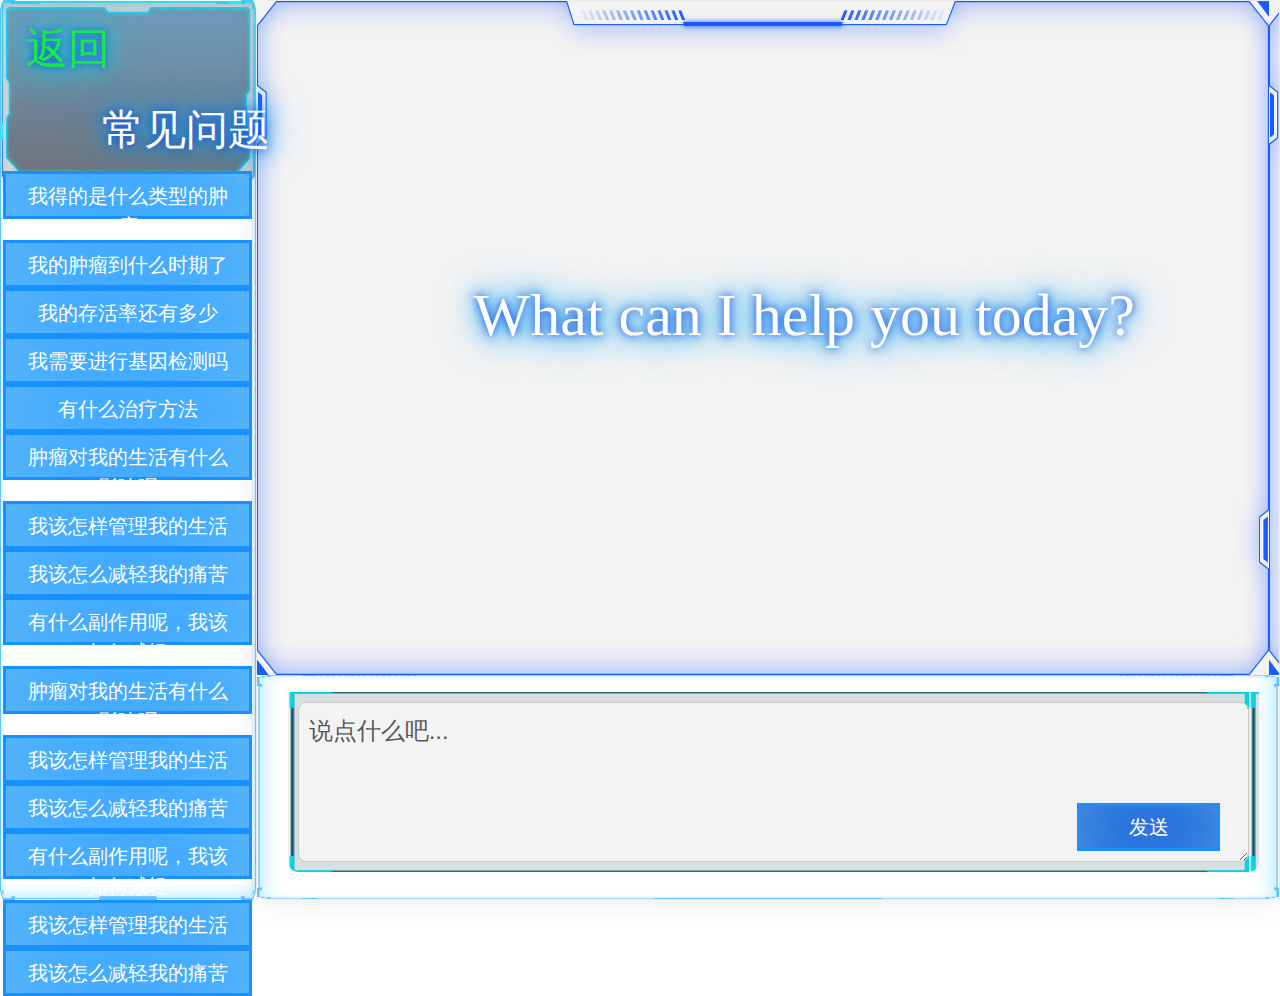
<file: templates/chatgpt.html>
<!DOCTYPE html>
<html lang="en">
  <link rel="stylesheet" href="../static/bootstrap-5.3.0-alpha1-dist/css/bootstrap.min.css">
  <script src="../static/bootstrap-5.3.0-alpha1-dist/js/bootstrap.min.js"></script>

<head>
    <meta charset="UTF-8" />
    <meta name="viewport" content="width=device-width, initial-scale=1.0" />
    <meta http-equiv="X-UA-Compatible" content="ie=edge" />
    <link rel="stylesheet" href="../static/css/reset.css" />
    <link rel="stylesheet" href="../static/css/main.css" />
    <script type="text/javascript" src="../static/js/jquery-1.12.4.min.js"></script>
    <script type="text/javascript" src="../static/js/jquery-ui.min.js"></script>
    <script type="text/javascript" src="../static/js/jquery.mousewheel.js"></script>
    <title>问诊机器人</title>
    <style>



html,
body {
  width: 100%;
  height: 100%;
  overflow: hidden;
}


#a1{
  position: absolute;
  left: 10%;
  top:10%;
}

#question{
  position: absolute;
  left: 90%;
  top:10%;
  margin-left: 20px;  /* 仅应用于常见问题链接 */
}

.input_txt::placeholder {
    position: absolute;
    left: 10px;
    top: 10px;
    text-align: left;
    vertical-align: top;
}

/* 新增的关闭按钮样式 */
/* 叉状图标关闭按钮样式 */
.close-btn {
    background-color: transparent;
    color: #555;
    border: none;
    font-size: 180%;
    cursor: pointer;
    float: right;
    margin-top: -5px;
}

.close-btn:hover {
    color: #e41f1f;
}




.header {
    /* 你的其他样式 */
    /* 以下是一个示例： */
    color: white;
    padding: 10px;
    border-top-left-radius: 10px;
    border-top-right-radius: 10px;
}

.main {
    /* 你的其他样式 */
    /* 以下是一个示例： */
    padding: 10px;
}

.footer {
    /* 你的其他样式 */
    /* 以下是一个示例： */
    background-color: #f3f3f3;
    padding: 10px;
    width: 95%;
    border-bottom-left-radius: 10px;
    border-bottom-right-radius: 10px;
}

span{ 
            font-family: 'FangSong';
            color: rgb(255, 255, 255);
            text-shadow: 0 0 10px rgb(15, 56, 220),
            0 0 20px rgba(0, 174, 255, 0.769),
            0 0 30px rgba(0, 174, 255, 0.769),
            0 0 50px rgba(0, 174, 255, 0.769);
        }

        #a1 {
      position: absolute;
      left: 2%;
      top: 2%;
      width: 10%;
      height: 8%;
      z-index: 9;
    }
    a {
      font-family: 'FangSong';
      color: rgb(23, 234, 69);
      text-shadow: 0 0 10px rgb(15, 56, 220),
        0 0 20px rgba(7, 231, 235, 0.769),
        0 0 30px rgba(7, 231, 235, 0.769),
        0 0 50px rgba(7, 231, 235, 0.769);
      text-decoration: none;
      font-size: 42px;
      white-space: nowrap;
    }

    a:hover {
  color: rgb(255, 0, 0); /* 鼠标悬停时的颜色变化 */
}

button {
      z-index: 1;
      font-size: 20px;
      color: white;
      background: #40a9ff;
      outline: none;
      border: none;
      padding: 0.5em 1em;
    }

    button:hover {
      cursor: pointer;
      animation: jelly 0.5s;
    }

    @keyframes jelly {

      0%,
      100% {
        transform: scale(1, 1);
      }

      25%,
      75% {
        transform: scale(0.9, 1.1);
      }

      50% {
        transform: scale(1.1, 0.9);
      }
    }

button {
      position: relative;
      z-index: 1;
      border: none;
      outline: none;
      width: 100%;
      height: 6.6%;
      left: 1.4%;
      margin-bottom: 0.2%;
      padding: 0.5em 1em;
      color: white;
      background-image: url(../static/chat_img/titBg.png);
      background-size: 100% 100%;
    }

    button:hover {
      cursor: pointer;
    }

    button::before {
      content: "";
      position: absolute;
      z-index: -1;
      top: 0;
      left: 0;
      bottom: 0;
      right: 0;
      border: 3px solid #1890ff;
      transform: scale(1);
      transform-origin: center;
    }

    button:hover::before {
      transition: all 0.75s ease-out;
      border: 1px solid#e6f7ff;
      transform: scale(1.25);
      opacity: 0;
    }

    .button_group{
      position: absolute;
      left: 0;
      top: 19%;
      width: 19.4%;
      height: 80%;
      z-index: 99;
    }

    #ipt {
    font-family: Arial, sans-serif; /* 使用 Arial 字体 */
    font-size: 24px; /* 字体大小为 16 像素 */
    color: #333; /* 字体颜色为深灰色 */
    border: 1px solid #ccc; /* 边框为灰色 */
    padding: 10px; /* 内边距为 10px */
    width: 100%; /* 宽度占满父容器 */
    box-sizing: border-box; /* 盒模型为边框盒模型 */
    resize: vertical; /* 垂直方向可调整大小 */
  }

  /* 输入后的字体样式 */
  #ipt:focus {
    outline: none; /* 聚焦时去除默认边框样式 */
    border-color: dodgerblue; /* 边框颜色为深蓝色 */
    box-shadow: 0 0 5px rgba(0, 0, 0, 0.1); /* 添加阴影效果 */
  }

  #a2{
    position: absolute;
      left: 8%;
      top: 11%;
      width: 10%;
      height: 8%;
      z-index: 9;
      font-size: 42px;
      white-space: nowrap;
  }

#btnSend{
  left: 82%;
  top: 63%;
  width: 15%;
  height: 30%;
}

    </style>
</head>

<body>

  <img src="../static/chat_img/panel.png" alt="" style="position: absolute;top: 0;left: 0;width: 20%;height: 100%;z-index: 8;">
  <img src="../static/chat_img/3.png" alt="" style="position: absolute;top: 0;left: 0;width: 20%;height: 20%;z-index: 9;">


  <a href="/backstage/" id="a1">返回</a>

  <span id="a2">常见问题</span>

  <div class="button_group">

    <button >我得的是什么类型的肿瘤</button>
    <button >我的肿瘤到什么时期了</button>
    <button >我的存活率还有多少</button>
    <button >我需要进行基因检测吗</button>
    <button >有什么治疗方法</button>
    <button >肿瘤对我的生活有什么影响呢</button>
    <button >我该怎样管理我的生活</button>
    <button >我该怎么减轻我的痛苦</button>
    <button >有什么副作用呢，我该如何减轻</button>
    <button >肿瘤对我的生活有什么影响呢</button>
    <button >我该怎样管理我的生活</button>
    <button >我该怎么减轻我的痛苦</button>
    <button >有什么副作用呢，我该如何减轻</button>
    <button >我该怎样管理我的生活</button>
    <button >我该怎么减轻我的痛苦</button>



  </div>

  <div class="wrap">
    <!-- 头部 Header 区域 -->
    <img src="../static/chat_img/panel.png" alt="" style="position: absolute;top: 75%;left: 0;width: 100%;height: 25%;z-index: 0;">
    <!-- 中间 聊天内容区域 -->
    <div class="main" style="background-image: url(../static/chat_img/2.png);background-size: 99% 100%;">
        <ul class="talk_list" style="top: 0;" id="talk_list">
            <li class="left_word">
                
            </li>
            <!-- <li class="right_word">
        <img src="img/person02.png" /> <span>你好哦</span>
      </li> -->
        </ul>
        <div class="drag_bar" style="display: none;">
            <div class="drager ui-draggable ui-draggable-handle" style="display: none; height: 412.628px;"></div>
        </div>
    </div>
    <!-- 底部 消息编辑区域 -->
    
    <div class="footer" style="background-image: url(../static/chat_img/panel2.png);background-size: 99% 100%;" >
      <div class="input_wrapper"  >
          <textarea class="form-control" placeholder="说点什么吧..." id="ipt"></textarea>
          <!-- <input type="button" value="发 送" class="input_sub" id="btnSend" />   -->
          <button class="input_sub" id="btnSend">发送</button>
      </div>
  </div>
</div>

<span id="helpText" style="position: absolute;left: 37%;top: 30%;font-size: 60px;">What can I help you today?</span>


<script>
  // 获取按钮组元素
  var buttonGroup = document.querySelector('.button_group');
  
  // 获取消息框文本域元素
  var messageTextarea = document.getElementById('ipt');
  
  // 给按钮组中的每个按钮添加点击事件监听器
  buttonGroup.addEventListener('click', function(event) {
    // 检查被点击的元素是否是按钮
    if (event.target.tagName === 'BUTTON') {
      // 将按钮的文本内容添加到消息框中
      messageTextarea.value = event.target.textContent;
    }
  });
</script>



    <script type="text/javascript" src="../static/js/scroll.js"></script>


    <script>

        document.getElementById("btnSend").addEventListener("click", function() {

          const helpText = document.getElementById('helpText');

            helpText.style.display = 'none'; // 隐藏帮助文本
          

          let value = document.getElementById("ipt").value.trim();
          if (value === "") {
            alert("请输入问诊信息");
            return;
        }
          document.getElementById("ipt").value = "";
          let my = `<li class='right_word'><img src="../static/img/my01.jpg" /> <span>${value}</span></li>`;
          document.getElementById("talk_list").insertAdjacentHTML("beforeend", my);
          resetui();
          txt(value);
        });      
        function txt(value) {
          let xhr = new XMLHttpRequest();
          xhr.open('POST', "/chatgpt/", true);
          xhr.setRequestHeader('Content-Type', "application/json");
          var data = {"value": value};
          xhr.send(JSON.stringify(data));
          xhr.onreadystatechange = function() {
            if (xhr.readyState === 4 && xhr.status === 200) {
              let backData = JSON.parse(xhr.responseText);
              console.log(backData);
              let res = `<li class="left_word">
                <img src="../static/img/friend02.jpg" /><span>${backData.data.info.text}</span></li>`;
              document.getElementById("talk_list").insertAdjacentHTML("beforeend", res);
              resetui();
            }
          };
          xhr.send();
        }      
             
        document.getElementById("ipt").addEventListener("keydown", function(e) {
          if (e.keyCode !== 13) {
            return;
          }
          document.getElementById("btnSend").click();
        });
      
        </script>

</body>

</html>
</file>
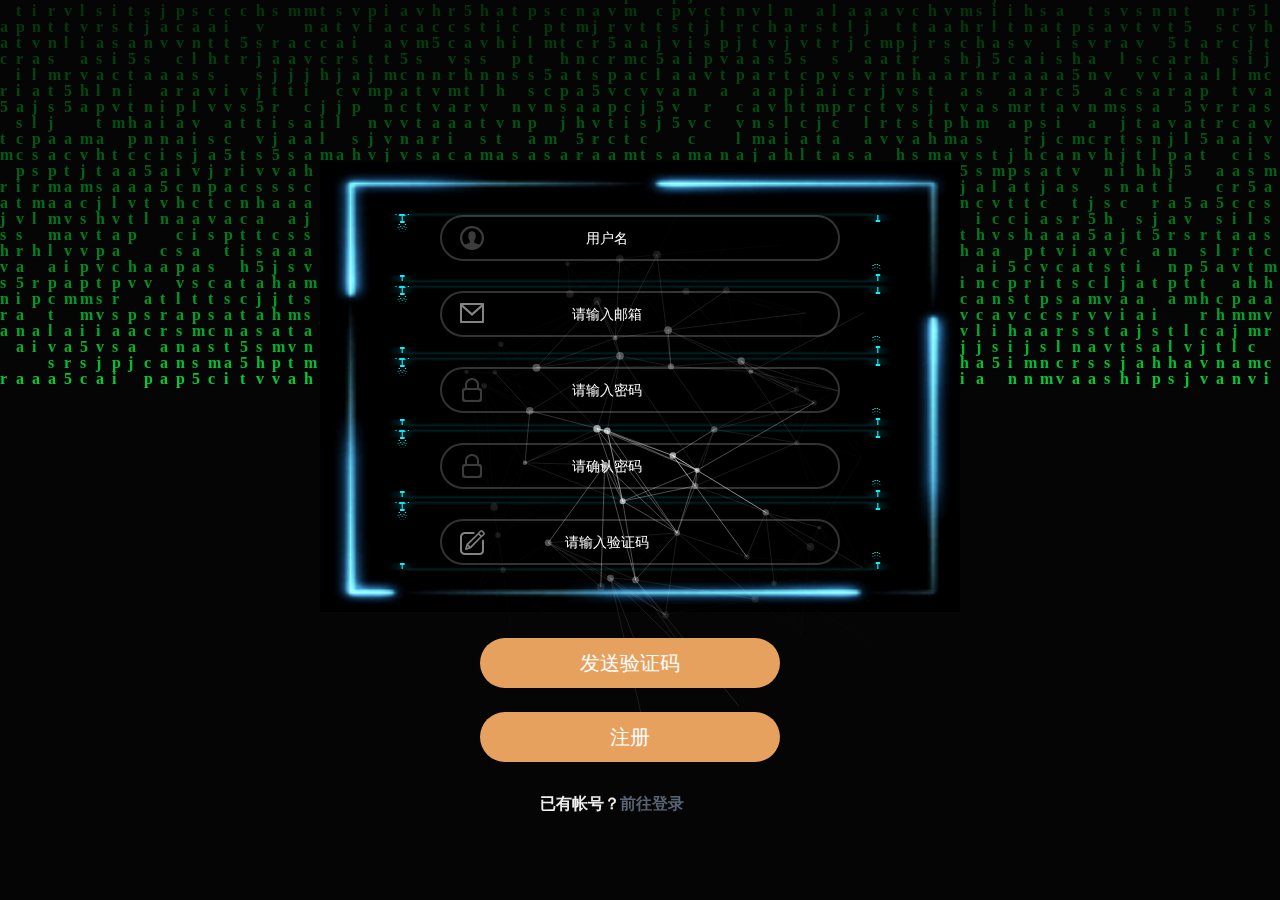
<file: templates/register.html>
<!DOCTYPE html>
<html lang="en" class="no-js">

<head>
    <meta charset="UTF-8" />
    <meta http-equiv="X-UA-Compatible" content="IE=edge">
    <meta name="viewport" content="width=device-width, initial-scale=1">
    <title>login</title>
    <link rel="stylesheet" type="text/css" href="../static/css/normalize.css" />
    <link rel="stylesheet" type="text/css" href="../static/css/demo.css" />
    <link rel="stylesheet" href="../static/js/vendor/jgrowl/css/jquery.jgrowl.min.css">
    <!--必要样式-->
    <link rel="stylesheet" type="text/css" href="../static/css/component.css" />
    <!--[if IE]>
<script src="../static/js/html5.js"></script>
<![endif]-->
    <style>
        input::-webkit-input-placeholder {
            color: rgba(0, 0, 0, 0.728);
        }

        input::-moz-placeholder {
            /* Mozilla Firefox 19+ */
            color: rgba(0, 0, 0, 0.728);
        }

        input:-moz-placeholder {
            /* Mozilla Firefox 4 to 18 */
            color: rgba(0, 0, 0, 0.728);
        }

        input:-ms-input-placeholder {
            /* Internet Explorer 10-11 */
            color: rgba(0, 0, 0, 0.728);
        }

        #password0::placeholder {
    color: white; /* 设置占位符文本颜色为红色 */
    text-align: center; /* 设置文本居中 */
}
#password1::placeholder {
    color: white; /* 设置占位符文本颜色为红色 */
    text-align: center; /* 设置文本居中 */
}
#username::placeholder {
    color: white; /* 设置占位符文本颜色为红色 */
    text-align: center; /* 设置文本居中 */

}

#email::placeholder {
    color: white; /* 设置占位符文本颜色为红色 */
    text-align: center; /* 设置文本居中 */

}

#verification::placeholder {
    color: white; /* 设置占位符文本颜色为红色 */
    text-align: center; /* 设置文本居中 */

}

#form1{
    position: absolute;
			left: 0%;
			top: 3%;
			width: 100%;
			height: 115%;
}

#VER {
			position: absolute;
			height: 12%;
			width: 75%;
			left: 10%;
			top: 70%;
			/* 设置上下间距 */
		}

		#REG {
			position: absolute;
			height: 12%;
			width: 75%;
			left: 10%;
			top: 83%;
			/* 设置上下间距 */
		}

        #h {
			position: absolute;
			width: 90%;
			left: 25%;
			top: 97%;
			/* 设置上下间距 */
		}

        #canvas {
        width: 100vw;
        height: 100vh;
        position: absolute; /* 或者 position: fixed; */
        top: 0;
        left: 0;
        z-index: -9; /* 设置z-index使canvas位于底层 */
      }
    </style>
</head>

<body >

    
    <canvas id="canvas" style="background:#111"></canvas>

    <div class="container demo-1">
        <div class="content">
            <div id="large-header" class="large-header" >
                    

                

                <img src="../static/img/m2.gif" style="position: absolute;  width: 50%; height: 50%;left:25%;top:18%; z-index:  -1;">


                <img src="../static/img/border4.png" style="position:absolute;  width: 40%; height: 8%; left:30%;top:23.5%;z-index:  -1;">
                <img src="../static/img/border4.png" style="position: absolute;  width: 40%; height: 8%; left:30%;top: 31.5%;z-index:  -1;">
                <img src="../static/img/border4.png" style="position: absolute;  width: 40%; height: 8%; left:30%;top:39.5%;z-index:  -1;">
                <img src="../static/img/border4.png" style="position: absolute;  width: 40%; height: 8%; left:30%;top:47.5%;z-index:  -1;">
                <img src="../static/img/border4.png" style="position: absolute;  width: 40%; height: 8%; left:30%;top:55.5%;z-index:  -1;">

                <canvas id="demo-canvas"></canvas>
                <div class="logo_box" >

                    <div id="form1">

                        <form action="#" name="f" method="post">
                            <div class="input_outer">
                                <span class="u_user"></span>
                                <input id="username" name="username" class="text" style="color: white !important"
                                    type="text" placeholder="用户名">
                            </div>
    
                            <div class="input_outer">
                                <span class="ema"></span>
                                <input id="email" name="email" class="text" style="color: white !important" type="text"
                                    placeholder="请输入邮箱">
                            </div>
    
                            <div class="input_outer">
                                <span class="us_uer"></span>
                                <input id="password0" name="password0" class="text"
                                    style="color: white !important; position:absolute; z-index:100;" value=""
                                    type="password" placeholder="请输入密码">
                            </div>
                            <div class="input_outer">
                                <span class="us_uer"></span>
                                <input id="password1" name="password1" class="text"
                                    style="color: white!important; position:absolute; z-index:100;" value=""
                                    type="password" placeholder="请确认密码">
                            </div>
    
                            
                            <div class="input_outer">
                                <span class="ver"></span>
                                <input id="verification" name="verification" class="text"
                                    style="color: white !important;display: inline-block;" type="text"
                                    placeholder="请输入验证码">
                            </div>
                            <div id="VER" class="mb2"><a class="act-but submit" href="javascript:;" onclick="ver()"
                                    style="color: #FFFFFF">发送验证码</a></div>
    
                            <div id="REG" class="mb2"><a class="act-but submit" href="javascript:;" onclick="reg()"
                                    style="color: #FFFFFF">注册</a></div>
                            <h4 id="h">已有帐号？<a href="/">前往登录</a></h4>
                        </form>
                    </div>
                    
                </div>
            </div>
        </div>
    </div><!-- /container -->
    <script src="../static/js/TweenLite.min.js"></script>
    <script src="../static/js/EasePack.min.js"></script>
    <script src="../static/js/jquery.js"></script>
    <script src="../static/js/rAF.js"></script>
    <script src="../static/js/demo-1.js"></script>
    <script src="../static/js/vendor/jgrowl/jquery.jgrowl.min.js"></script>
    <script src="../static/js/Longin.js"></script>
    <div style="text-align:center;"></div>



    <script type="text/javascript">
            
        window.onload = function(){
            //获取画布对象
            var canvas = document.getElementById("canvas");
            //获取画布的上下文
            var context =canvas.getContext("2d");
            //获取浏览器屏幕的宽度和高度
            var W = window.innerWidth;
            var H = window.innerHeight;
            //设置canvas的宽度和高度
            canvas.width = W;
            canvas.height = H;
            //每个文字的字体大小
            var fontSize = 16;
            //计算列
            var colunms = Math.floor(W /fontSize);
            //记录每列文字的y轴坐标
            var drops = [];
            //给每一个文字初始化一个起始点的位置
            for(var i=0;i<colunms;i++){
                drops.push(0);
            }

            //运动的文字
            var str ="javascript html5 canvas";
            //4:fillText(str,x,y);原理就是去更改y的坐标位置
            //绘画的函数
            function draw(){
                context.fillStyle = "rgba(0,0,0,0.05)";
                context.fillRect(0,0,W,H);
                //给字体设置样式
                context.font = "700 "+fontSize+"px  微软雅黑";
                //给字体添加颜色
                context.fillStyle ="#00cc33";//可以rgb,hsl, 标准色，十六进制颜色
                //写入画布中
                for(var i=0;i<colunms;i++){
                    var index = Math.floor(Math.random() * str.length);
                    var x = i*fontSize;
                    var y = drops[i] *fontSize;
                    context.fillText(str[index],x,y);
                    //如果要改变时间，肯定就是改变每次他的起点
                    if(y >= canvas.height && Math.random() > 0.99){
                        drops[i] = 0;
                    }
                    drops[i]++;
                }
            }

            function randColor(){
                var r = Math.floor(Math.random() * 256);
                var g = Math.floor(Math.random() * 256);
                var b = Math.floor(Math.random() * 256);
                return "rgb("+r+","+g+","+b+")";
            }

            draw();
            setInterval(draw,30);
        };

    </script>

    <script>
        function ver() {
            var username = document.getElementById("username");
            var password0 = document.getElementById("password0");
            var password1 = document.getElementById("password1");
            var email = document.getElementById("email");
            var ver = document.getElementById("VER");
            if (username.value === "") {
                $.jGrowl("请输入用户名！", { header: '提醒' });
            } else if (password0.value === "") {
                $.jGrowl("请输入密码！", { header: '提醒' });
            } else if (password1.value !== password0.value) {
                $.jGrowl("两次密码输入不一致", { header: '提醒' });
            } else if (email.value === "") {
                $.jGrowl("请输入邮箱", { header: '提醒' });
            } else {
                var xhr = new XMLHttpRequest();
                xhr.onreadystatechange = function () {
                    if (xhr.readyState === 4 && xhr.status === 200) {
                        json_data = xhr.responseText;
                        js_data = JSON.parse(json_data);
                        if (js_data.flag === 1) {
                            alert("发送成功！");
                            ver.innerHTML = '<a class="act-but submit" href="javascript:;" onclick="ver()" style="color: #FFFFFF">重新发送</a>';
                        }
                        if (js_data.flag === 2) {
                            alert("邮箱不存在！");
                        }
                        if (js_data.flag === 3) {
                            alert("邮箱已注册，请前往登录！");
                        }
                        if (js_data.flag === 4) {
                            alert("请80秒后再发送！");
                        }
                    }
                }
                xhr.open('post', "/register/", true);
                xhr.setRequestHeader('Content-Type', "application/json");
                var data = { "email": email.value, "btn": 1 };
                // js对象转换为 json传输
                xhr.send(JSON.stringify(data));
            }
        }

        function reg() {
            var username = document.getElementById("username");
            var password0 = document.getElementById("password0");
            var password1 = document.getElementById("password1");
            var email = document.getElementById("email");
            var verification = document.getElementById("verification");
            if (username.value === "") {
                $.jGrowl("请输入用户名！", { header: '提醒' });
            } else if (password0.value === "") {
                $.jGrowl("请输入密码！", { header: '提醒' });
            } else if (password1.value !== password0.value) {
                $.jGrowl("两次密码输入不一致", { header: '提醒' });
            } else if (email.value === "") {
                $.jGrowl("请输入邮箱", { header: '提醒' });
            } else if (verification.value === "") {
                $.jGrowl("请输入验证码", { header: '提醒' });
            } else {
                var xhr = new XMLHttpRequest();
                xhr.onreadystatechange = function () {
                    if (xhr.readyState === 4 && xhr.status === 200) {
                        json_data = xhr.responseText;
                        js_data = JSON.parse(json_data);
                        if (js_data.flag === 1) {
                            alert("注册成功！即将跳转至登录页");
                            window.location.href = "/";
                        }
                        if (js_data.flag === 2) {
                            alert("请输入正确的验证码！");
                        }
                        if (js_data.flag === 3) {
                            alert("邮箱已注册，请前往登录！");
                        }
                        if (js_data.flag === 4) {
                            alert("用户名非法！");
                        }

                    }
                }
                xhr.open('post', "/register/", true);
                xhr.setRequestHeader('Content-Type', "application/json");
                var data = { "email": email.value, "username": username.value, "password": password0.value, "verification": verification.value, "btn": 2 };
                // js对象转换为 json传输
                xhr.send(JSON.stringify(data));
            }
        }
    </script>

</body>

</html>
</file>
<file: static/css/main.css>
body {
    font-family: 'Microsoft YaHei';
}
.wrap {
    position: absolute;
    width: 80%;
    height: 100%;
    left: 20%; /* 设置左侧距离为 20% */
    top: 0;
    border: 1px solid #ebebeb;
    background-color: #fff;
    border-radius: 10px;
    box-shadow: 0 0 30px rgba(0, 0, 0, 0.1);
}
.header {
    height: 55px;
    overflow: hidden;
}
.header h3 {
    color: #faf3fc;
    line-height: 40px;
    font-weight: normal;
    float: left;
    letter-spacing: 2px;
    margin-left: 25px;
    font-size: 18px;
    text-shadow: 0px 0px 5px #944846;
}
.header img {
    float: right;
    margin: 7px 25px 0 0;
    border-radius: 20px;
    box-shadow: 0 0 5px #f7f2fe;
}
.main {
    position: absolute;
    left: 0;
    right: 0;
    top: 0;
    bottom: 25%;
    background-color: #f4f3f3;
    box-sizing: border-box;
    padding: 10px 0;
    overflow:hidden;
}
.talk_list{
    position: absolute;
    width:100%;
    left:0px;
    top:0px;
}
.talk_list li {
    overflow: hidden;
    margin: 20px 0px 30px;
}
.talk_list .left_word img {
    float: left;
    margin-left: 3%;
}
.talk_list .left_word span {
    float: left;
    background-image: url(../result_img/panel.png);
    background-size: cover;
    padding: 10px 15px;
    max-width: 40%;
    border-radius: 12px;
    font-size: 22px;
    color: #fff;
    margin-left: 13px;
    position: relative;
    line-height: 24px;
}
.talk_list .left_word span:before {
    content: '';
    position: absolute;
    left: -8px;
    top: 3px;
    width: 13px;
    height: 12px;
    background: url('../static/chat_img/corner01.png') no-repeat;
}
.talk_list .right_word img {
    float: right;
    margin-right: 20px;
}
.talk_list .right_word span {
    float: right;
    background-image: url(../result_img/panel.png);
    background-size: cover;
    padding: 10px 15px;
    max-width: 40%;
    border-radius: 12px;
    font-size: 22px;
    color: #000;
    margin-right: 13px;
    position: relative;
    line-height: 24px;
}
.talk_list .right_word span:before {
    content: '';
    position: absolute;
    right: -8px;
    top: 3px;
    width: 13px;
    height: 12px;
    background: url('../static/chat_img/corner02.png') no-repeat;
}
.drag_bar{
    position:absolute;
    right:0px;
    top:0px;
    background-color: #fff;
    height:100%;
    width:6px;
    box-sizing:border-box;
    border-bottom:1px solid #f4f3f3;
}
.drager{
    position:absolute;
    left:0px;
    top:0px;
    background-color: #cdcdcd;
    height:100px;
    width:6px;
    border-radius:3px;
    cursor: pointer;
}


.footer {
    width: 90%;
    height: 20%;
    left: 3%;
    bottom: 3%;
    background-color: #fff;
    position: absolute;
}

.input_wrapper {
    position: relative;
    width: 100%;
    height: 100%;
    display: inline-block;
}

#ipt {
    width: 100%;
    height: 100%;
    border: 0;
    background-color: #f4f3f3;
    border-radius: 8px;
    padding: 0 15px;
    text-align: left;
}



.input_sub {
    position: absolute;
    bottom: 10%;
    right: 1%;
    width: 20%;
    height: 20%;
    border: 0;
    background-color: #256fdd;
    padding: 0;
    color: #fff;
    cursor: pointer;    
}



.footer img{
    float: left;
    margin:2px 0 0 20px;
}


.beijing {
    display: inline-block;  /* 使用内联块元素以便应用样式 */
    width: auto;  /* 根据内容自动调整宽度 */
    height: auto;  /* 根据内容自动调整高度 */
    padding: 10px 15px;  /* 添加内边距增加按钮区域 */
    margin: 9px 0 0 15px;
    border-radius: 8px;
    border: none;  /* 移除边框 */
    background-color: #1b61cb;
    color: #fff;
    text-decoration: none;  /* 移除下划线 */
    font-weight: bold;  /* 设置字体粗细 */
    cursor: pointer;
    transition: background-color 0.3s ease;  /* 添加过渡效果 */
}

.beijing:hover {
    background-color: #cf1a1a;  /* 鼠标悬停时的背景颜色 */
}



.left_word img {
    width: 50px;
    border-radius: 25px;
}
.right_word img,
.footer img {
    width: 50px !important;
    border-radius: 25px;
}
</file>
<file: static/css/demo.css>
*, *:after, *:before { -webkit-box-sizing: border-box; box-sizing: border-box; }
.clearfix:before, .clearfix:after { content: ''; display: table; }
.clearfix:after { clear: both; }

body {
	background: #fff;
	color: #383a3c;
	font-weight: 400;
	font-size: 1em;
	line-height: 1.25;
	font-family: 'Raleway', Calibri, Arial, sans-serif;
}

a, button {
	outline: none;
}

a {
	color: #566473;
	text-decoration: none;
}

a:hover, a:focus {
	color: #34495e;
}

section {
	padding: 1em;
	text-align: center;
}

p.ref {
	text-align: center;
	padding: 2em 1em;
}
</file>
<file: static/css/component.css>
/* Header */
.large-header {
	position: relative;
	width: 100%;
	overflow: hidden;
	background-size: cover;
	background-position: center center;
	z-index: 1;
}


.logo_box{
	width: 400px;
	height: 500px;
	padding: 35px;
	color: #EEE;
	position: absolute;
	left: 50%;
	top:50%;
	margin-left: -200px;
	margin-top: -250px;
}
.logo_box h3{
	text-align: center;
	height: 20px;
	font: 20px "microsoft yahei",Helvetica,Tahoma,Arial,"Microsoft jhengHei",sans-serif;
	color: #FFFFFF;
	height: 20px;
	line-height: 20px;
	padding:0 0 35px 0; 
}
.forms{
	width: 280px;
	height: 485px;
}
.logon_inof{
	width: 100%;
	min-height: 450px;
	padding-top: 35px;
	position: relative;
}		
.input_outer{
	height: 46px;
	padding: 0 5px;
	margin-bottom: 30px;
	border-radius: 50px;
	position: relative;
	border: rgba(255,255,255,0.2) 2px solid !important;
	display: flex;
    align-items: center;
    position: relative;
}
.u_user{
	width: 25px;
	height: 25px;
	background: url(../img/login_ico.png);
	background-position:  -125px 0;
	position: absolute;
	margin: 10px 13px;
}
.us_uer{
	width: 25px;
	height: 25px;
	background-image: url(../img/login_ico.png);
	background-position: -125px -34px;
	position: absolute;
	margin: 10px 13px;
}
.ema{
	width: 25px;
	height: 25px;
	background-image: url(../img/login_ico.png);
	background-position: -85px 0;
	position: absolute;
	margin: 10px 13px;
}
.ver{
	width: 25px;
	height: 25px;
	background-image: url(../img/login_ico.png);
	background-position: -85px -155px;
	position: absolute;
	margin: 10px 13px;
}
.l-login{
	position: absolute;
	z-index: 1;
	left: 50px;
	top: 0;
	height: 46px;
	font: 14px "microsoft yahei",Helvetica,Tahoma,Arial,"Microsoft jhengHei";
	line-height: 46px;
}
.text{
	width: 220px;
	height: 46px;
	outline: none;
	display: inline-block;
	font: 14px "microsoft yahei",Helvetica,Tahoma,Arial,"Microsoft jhengHei";
	margin-left: 50px;
	border: none;
	background: none;
	line-height: 46px;
}
/*///*/
.mb2{
	margin-bottom: 20px
}
.mb2 a{
	text-decoration: none;
	outline: none;
}
.submit {
	padding: 15px;
	margin-top: 20px;
	display: block;
}
.act-but{
	line-height: 20px;
	text-align: center;
	font-size: 20px;
	border-radius: 50px;
	background: #e7a15f;
}
</file>
